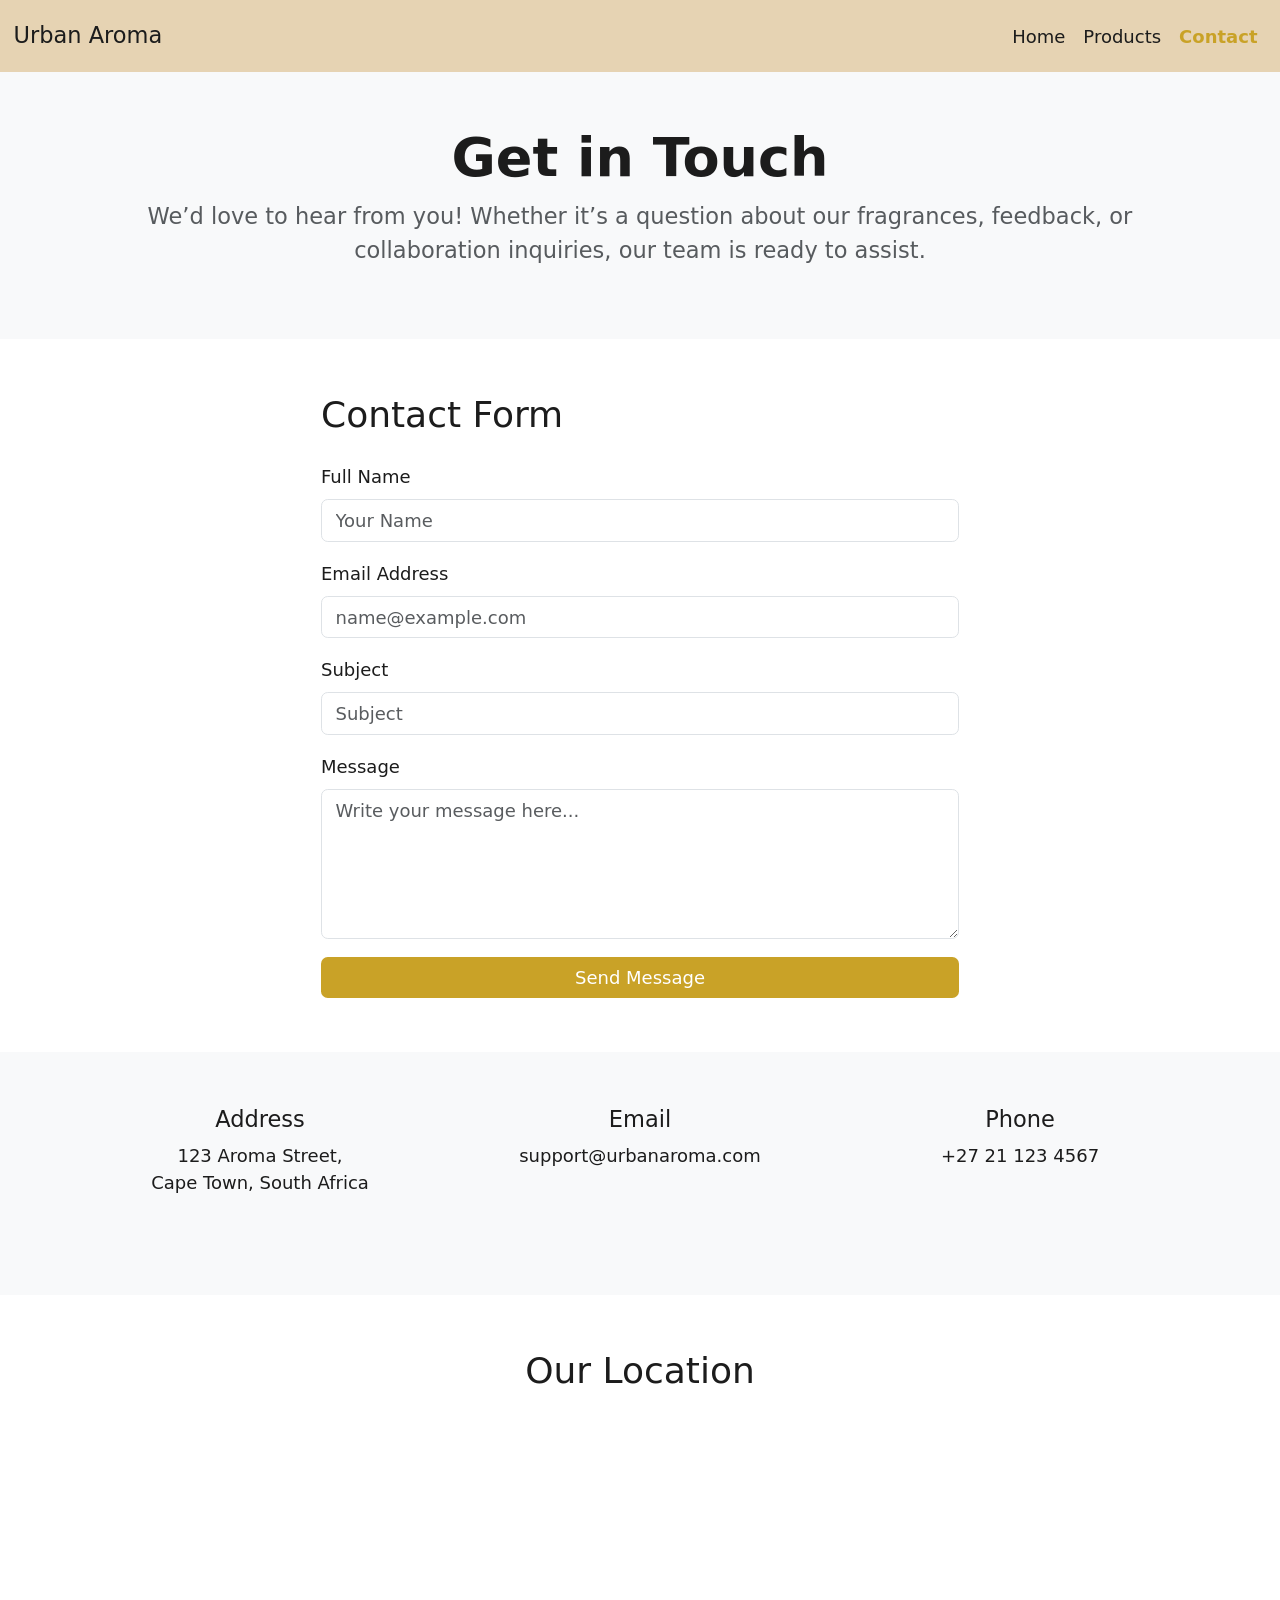
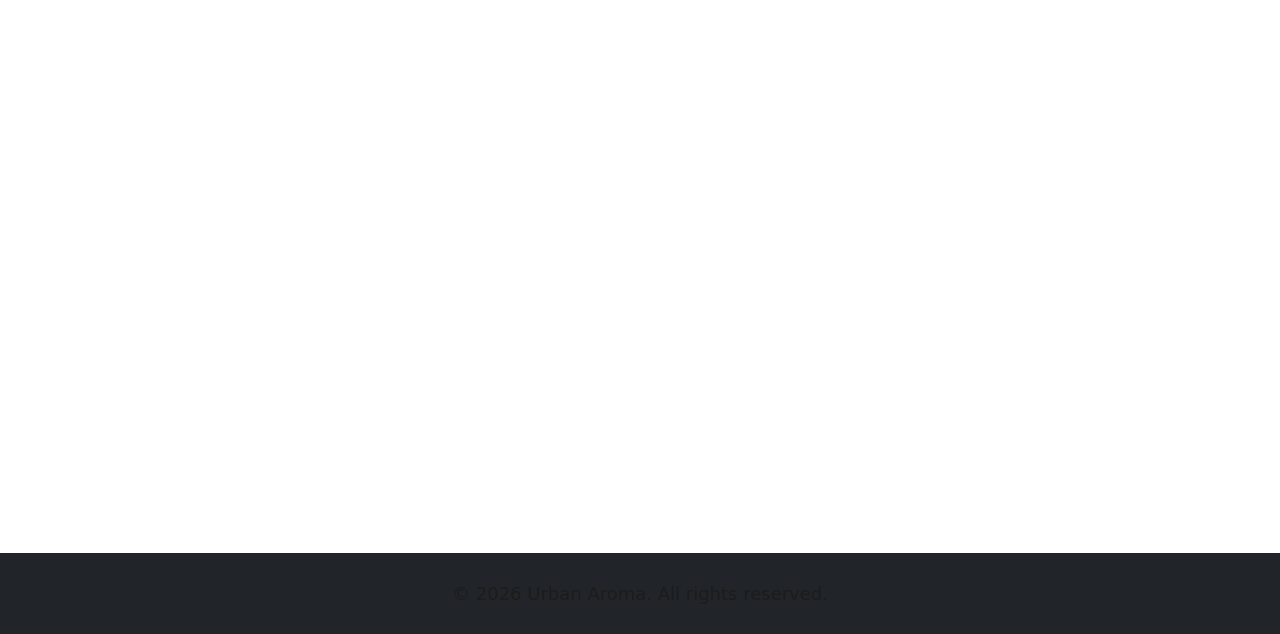
<file: Contact.html>
<!DOCTYPE html>
<html lang="en">
<head>
    <meta charset="UTF-8">
    <meta name="viewport" content="width=device-width, initial-scale=1.0">
    <link href="https://cdn.jsdelivr.net/npm/bootstrap@5.3.8/dist/css/bootstrap.min.css" rel="stylesheet" integrity="sha384-sRIl4kxILFvY47J16cr9ZwB07vP4J8+LH7qKQnuqkuIAvNWLzeN8tE5YBujZqJLB" crossorigin="anonymous">
    <link href="style.css" rel="stylesheet" />
    <title>Contact Us - Urban Aroma</title>
</head>
<body>
    <nav class="navbar navbar-expand-lg bg-body-tertiary">
      <div class="container-fluid">
        <a class="navbar-brand" href="#">Urban Aroma</a>
        <button class="navbar-toggler" type="button" data-bs-toggle="collapse" data-bs-target="#navbarNavDropdown" aria-controls="navbarNavDropdown" aria-expanded="false" aria-label="Toggle navigation">
          <span class="navbar-toggler-icon"></span>
        </button>
        <div class="collapse navbar-collapse" id="navbarNavDropdown">
          <ul class="navbar-nav ms-auto">
            <li class="nav-item">
              <a class="nav-link" href="index.html">Home</a>
            </li>
            <li class="nav-item">
              <a class="nav-link" href="product.html">Products</a>
            </li>
            <li class="nav-item">
              <a class="nav-link active" aria-current="page" href="Contact.html">Contact</a>
            </li>
          </ul>
        </div>
      </div>
    </nav>

    <!-- Hero Section -->
    <header class="bg-light py-5 text-center">
        <div class="container">
            <h1 class="display-5 fw-bold">Get in Touch</h1>
            <p class="lead text-muted">We’d love to hear from you! Whether it’s a question about our fragrances, feedback, or collaboration inquiries, our team is ready to assist.</p>
        </div>
    </header>

    <!-- Contact Form -->
    <section class="py-5">
        <div class="container">
            <div class="row justify-content-center">
                <div class="col-lg-7">
                    <h2 class="mb-4">Contact Form</h2>
                    <form>
                        <div class="mb-3">
                            <label for="name" class="form-label">Full Name</label>
                            <input type="text" class="form-control" id="name" placeholder="Your Name" required>
                        </div>
                        <div class="mb-3">
                            <label for="email" class="form-label">Email Address</label>
                            <input type="email" class="form-control" id="email" placeholder="name@example.com" required>
                        </div>
                        <div class="mb-3">
                            <label for="subject" class="form-label">Subject</label>
                            <input type="text" class="form-control" id="subject" placeholder="Subject" required>
                        </div>
                        <div class="mb-3">
                            <label for="message" class="form-label">Message</label>
                            <textarea class="form-control" id="message" rows="5" placeholder="Write your message here..." required></textarea>
                        </div>
                        <button type="submit" class="btn btn-primary w-100">Send Message</button>
                    </form>
                </div>
            </div>
        </div>
    </section>

    <!-- Contact Info -->
    <section class="bg-light py-5">
        <div class="container">
            <div class="row text-center">
                <div class="col-md-4 mb-4">
                    <h5>Address</h5>
                    <p>123 Aroma Street,<br> Cape Town, South Africa</p>
                </div>
                <div class="col-md-4 mb-4">
                    <h5>Email</h5>
                    <p>support@urbanaroma.com</p>
                </div>
                <div class="col-md-4 mb-4">
                    <h5>Phone</h5>
                    <p>+27 21 123 4567</p>
                </div>
            </div>
        </div>
    </section>

    <!-- Optional Map -->
    <section class="py-5">
        <div class="container">
            <h2 class="mb-4 text-center">Our Location</h2>
            <div class="ratio ratio-16x9">
                <iframe src="https://www.google.com/maps/embed?pb=!4v1773255290876!6m8!1m7!1s-YVjQonXqpGBGJwcWxD19w!2m2!1d-33.89190103009438!2d19.09984091935161!3f46.52999341628572!4f-3.782696416232625!5f0.7820865974627469" width="600" height="450" style="border:0;" allowfullscreen="" loading="lazy" referrerpolicy="no-referrer-when-downgrade"></iframe>
            </div>
        </div>
    </section>

    <!-- Footer -->
    <footer class="bg-dark text-white py-4 mt-5">
        <div class="container text-center">
            <p class="mb-0">&copy; 2026 Urban Aroma. All rights reserved.</p>
        </div>
    </footer>

    <script src="https://cdn.jsdelivr.net/npm/bootstrap@5.3.8/dist/js/bootstrap.bundle.min.js" integrity="sha384-FKyoEForCGlyvwx9Hj09JcYn3nv7wiPVlz7YYwJrWVcXK/BmnVDxM+D2scQbITxI" crossorigin="anonymous"></script>
</body>
</html>
</file>
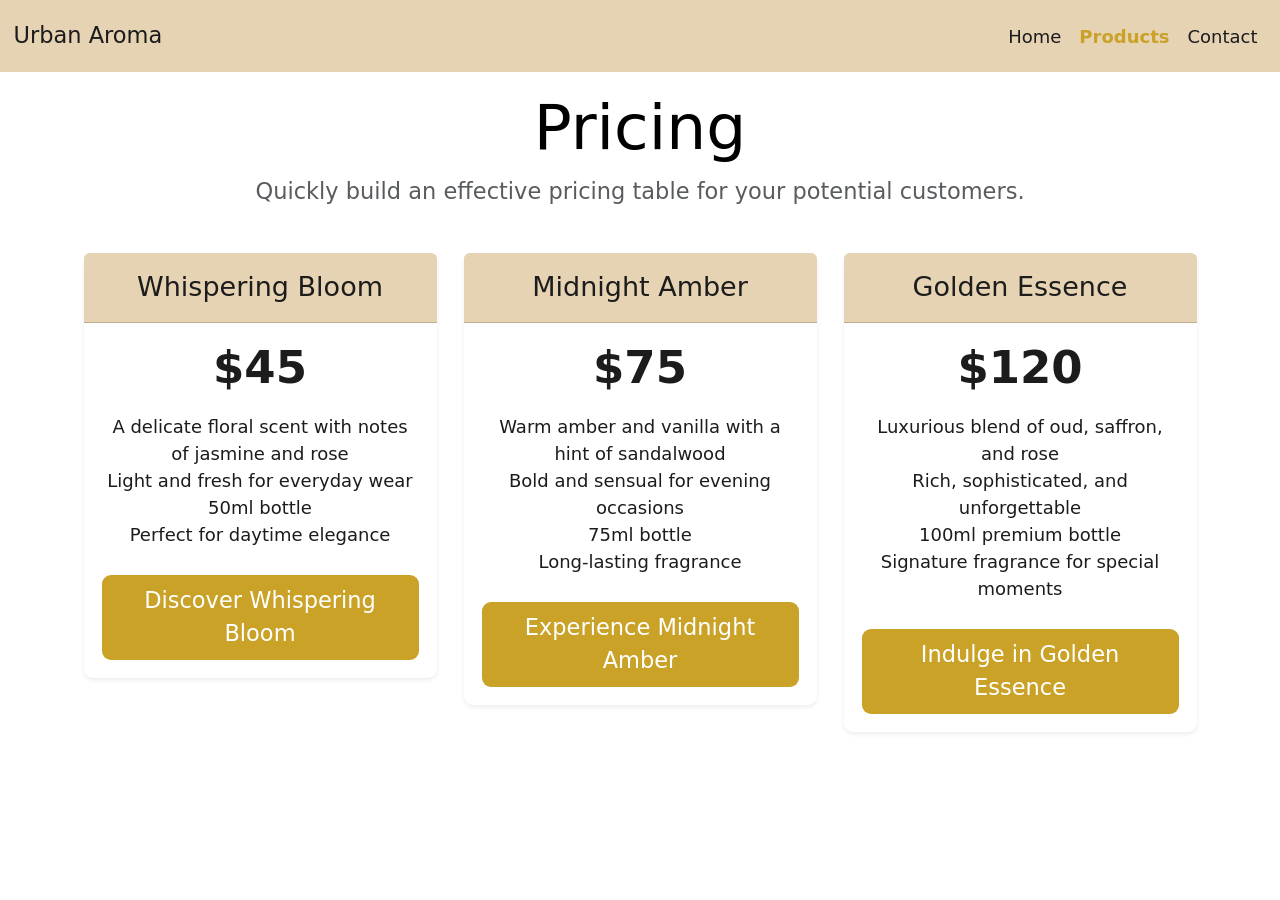
<file: product.html>
<!DOCTYPE html>
<html lang="en">
<head>
  <meta charset="UTF-8" />
  <meta name="viewport" content="width=device-width, initial-scale=1.0" />
  
  <!-- Bootstrap CSS -->
  <link
    href="https://cdn.jsdelivr.net/npm/bootstrap@5.3.8/dist/css/bootstrap.min.css"
    rel="stylesheet"
    integrity="sha384-sRIl4kxILFvY47J16cr9ZwB07vP4J8+LH7qKQnuqkuIAvNWLzeN8tE5YBujZqJLB"
    crossorigin="anonymous"
  />

  <!-- Custom CSS -->
  <link href="style.css" rel="stylesheet" />
  
  <title>Urban Aroma - Products</title>
</head>
<body>
  <!-- Navbar -->
  <nav class="navbar navbar-expand-lg bg-body-tertiary">
    <div class="container-fluid">
      <a class="navbar-brand" href="#">Urban Aroma</a>
      <button
        class="navbar-toggler"
        type="button"
        data-bs-toggle="collapse"
        data-bs-target="#navbarNavDropdown"
        aria-controls="navbarNavDropdown"
        aria-expanded="false"
        aria-label="Toggle navigation"
      >
        <span class="navbar-toggler-icon"></span>
      </button>
      <div class="collapse navbar-collapse" id="navbarNavDropdown">
        <ul class="navbar-nav ms-auto">
          <li class="nav-item">
            <a class="nav-link" href="index.html">Home</a>
          </li>
          <li class="nav-item">
            <a class="nav-link active" aria-current="page" href="product.html">Products</a>
          </li>
          <li class="nav-item">
            <a class="nav-link" href="Contact.html">Contact</a>
          </li>
        </ul>
      </div>
    </div>
  </nav>

  <!-- Product Section -->
  <section class="pricing-section">
    <div class="container">
      <div class="pricing-header p-3 pb-md-4 mx-auto text-center">
        <h1 class="display-4 fw-normal text-body-emphasis">Pricing</h1>
        <p class="fs-5 text-body-secondary">
          Quickly build an effective pricing table for your potential customers.
        </p>
      </div>

      <div class="row row-cols-1 row-cols-md-3 mb-3 text-center">
        <div class="col">
          <div class="card mb-4 rounded-3 shadow-sm">
            <div class="card-header py-3">
              <h4 class="my-0 fw-normal">Whispering Bloom</h4>
            </div>
            <div class="card-body">
              <h1 class="card-title pricing-card-title">$45<small class="text-body-secondary fw-light"></small></h1>
              <ul class="list-unstyled mt-3 mb-4">
                <li>A delicate floral scent with notes of jasmine and rose</li>
                <li>Light and fresh for everyday wear</li>
                <li>50ml bottle</li>
                <li>Perfect for daytime elegance</li>
              </ul>
              <button type="button" class="w-100 btn btn-lg btn-primary">Discover Whispering Bloom</button>
            </div>
          </div>
        </div>

        <div class="col">
          <div class="card mb-4 rounded-3 shadow-sm">
            <div class="card-header py-3">
              <h4 class="my-0 fw-normal">Midnight Amber</h4>
            </div>
            <div class="card-body">
              <h1 class="card-title pricing-card-title">$75<small class="text-body-secondary fw-light"></small></h1>
              <ul class="list-unstyled mt-3 mb-4">
                 <li>Warm amber and vanilla with a hint of sandalwood</li>
                <li>Bold and sensual for evening occasions</li>
                <li>75ml bottle</li>
                <li>Long-lasting fragrance</li>
              </ul>
              <button type="button" class="w-100 btn btn-lg btn-primary">Experience Midnight Amber</button>
            </div>
          </div>
        </div>

        <div class="col">
          <div class="card mb-4 rounded-3 shadow-sm ">
            <div class="card-header py-3">
              <h4 class="my-0 fw-normal">Golden Essence</h4>
            </div>
            <div class="card-body">
              <h1 class="card-title pricing-card-title">$120<small class="text-body-secondary fw-light"></small></h1>
              <ul class="list-unstyled mt-3 mb-4">
                <li>Luxurious blend of oud, saffron, and rose</li>
                <li>Rich, sophisticated, and unforgettable</li>
                <li>100ml premium bottle</li>
                <li>Signature fragrance for special moments</li>
              </ul>
              <button type="button" class="w-100 btn btn-lg btn-primary">Indulge in Golden Essence</button>
            </div>
          </div>
        </div>
      </div>
    </div>
  </section>

  <!-- Bootstrap JS Bundle -->
  <script
    src="https://cdn.jsdelivr.net/npm/bootstrap@5.3.8/dist/js/bootstrap.bundle.min.js"
    integrity="sha384-FKyoEForCGlyvwx9Hj09JcYn3nv7wiPVlz7YYwJrWVcXK/BmnVDxM+D2scQbITxI"
    crossorigin="anonymous"
  ></script>
</body>
</html>
</file>
<file: style.css>
*{
    font-size: 18px;
    color: #1C1C1C!important;
}
.navbar{
   background-color: #E6D3B3 !important ;
   height: 8vh;
}
.nav-link{
    color: #3A2F2F;
}

.nav-link.active{
    color: #C9A227 !important;
    font-weight: 600;
}
a{
    text-decoration: none;
}
h1{
    color: #3A2F2F;
    font-weight: 600;
}

/* Cards */
.card{
    border: none;
    border-radius: 12px;
    box-shadow: 0 6px 20px rgba(0,0,0,0.08);
    transition: 0.3s;
}

/* Card hover effect */
.card:hover{
    transform: translateY(-6px);
}

/* Card headers */
.card-header{
    background-color: #E6D3B3;
    font-weight: 600;
    color: #3A2F2F;
}

/* Featured card */
.card.featured{
    border: 2px solid #C9A227;
    transform: scale(1.05);
}

/* Primary button */
.btn-primary {
    background-color: #C9A227 !important;
    border: none !important;
    color: white !important;
    transition: all 0.3s ease;
    cursor: pointer;
}

.btn-primary:hover {
    background-color: #b8951f !important;
    transform: scale(1.05);
    box-shadow: 0 8px 20px rgba(0,0,0,0.2);
}

/* Outline button */
.btn-outline-primary {
    border-color: #C9A227 !important;
    color: #C9A227 !important;
    background-color: transparent !important;
    transition: all 0.3s ease;
    cursor: pointer;
}

.btn-outline-primary:hover {
    background-color: #C9A227 !important;
    color: white !important;
    transform: scale(1.05);
    box-shadow: 0 8px 20px rgba(0,0,0,0.2);
}
</file>
